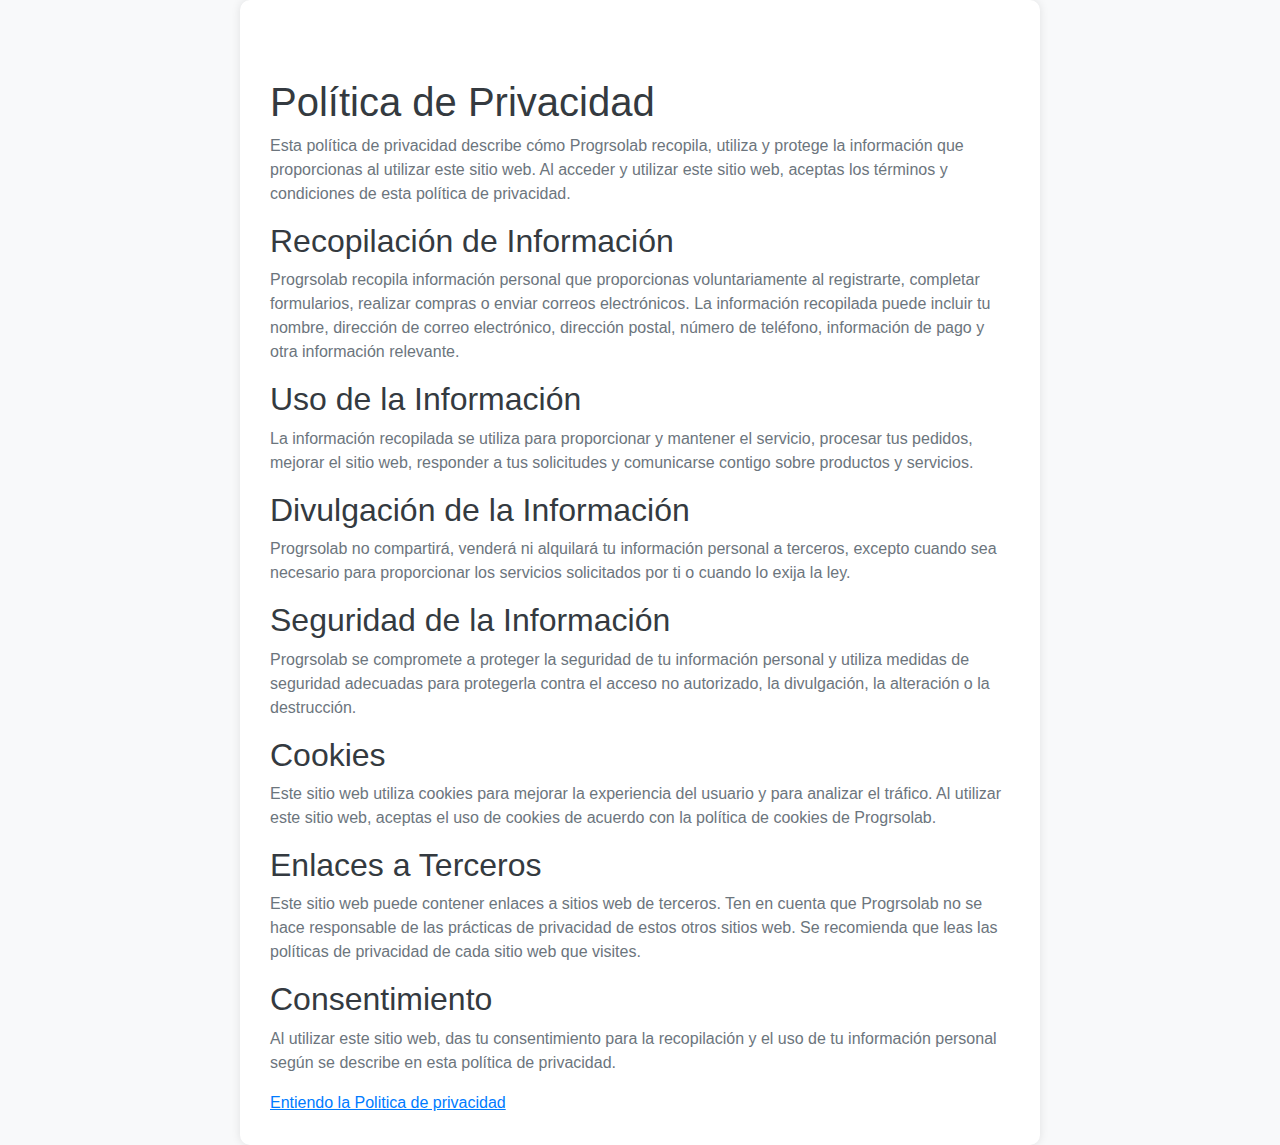
<file: politicas&privacidad.html>
<!DOCTYPE html>
<html lang="es">
<head>
    <meta charset="UTF-8">
    <meta name="viewport" content="width=device-width, initial-scale=1.0">
    <title>Política de Privacidad - Progrsolab</title>
    <!-- Agregar Bootstrap (puedes cambiar la URL a la versión que prefieras) -->
    <link href="https://cdn.jsdelivr.net/npm/bootstrap@5.3.0-alpha1/dist/css/bootstrap.min.css" rel="stylesheet">
    <style>
        /* Estilos personalizados aquí */
        /* Puedes agregar estilos personalizados para modificar la apariencia según tus preferencias */
        body {
            font-family: Arial, sans-serif;
            background-color: #f8f9fa;
        }

        .container {
            max-width: 800px;
            margin: 0 auto;
            padding: 30px;
            background-color: #fff;
            border-radius: 10px;
            box-shadow: 0 0 10px rgba(0, 0, 0, 0.1);
        }

        h1, h2 {
            color: #343a40;
        }

        p {
            color: #6c757d;
        }

        a {
            color: #007bff;
        }
    </style>
</head>
<body>
    <div class="container">
        <h1 class="mt-5">Política de Privacidad</h1>
        
        <p>Esta política de privacidad describe cómo Progrsolab recopila, utiliza y protege la información que proporcionas al utilizar este sitio web. Al acceder y utilizar este sitio web, aceptas los términos y condiciones de esta política de privacidad.</p>

        <h2>Recopilación de Información</h2>
        <p>Progrsolab recopila información personal que proporcionas voluntariamente al registrarte, completar formularios, realizar compras o enviar correos electrónicos. La información recopilada puede incluir tu nombre, dirección de correo electrónico, dirección postal, número de teléfono, información de pago y otra información relevante.</p>

        <h2>Uso de la Información</h2>
        <p>La información recopilada se utiliza para proporcionar y mantener el servicio, procesar tus pedidos, mejorar el sitio web, responder a tus solicitudes y comunicarse contigo sobre productos y servicios.</p>

        <h2>Divulgación de la Información</h2>
        <p>Progrsolab no compartirá, venderá ni alquilará tu información personal a terceros, excepto cuando sea necesario para proporcionar los servicios solicitados por ti o cuando lo exija la ley.</p>

        <h2>Seguridad de la Información</h2>
        <p>Progrsolab se compromete a proteger la seguridad de tu información personal y utiliza medidas de seguridad adecuadas para protegerla contra el acceso no autorizado, la divulgación, la alteración o la destrucción.</p>

        <h2>Cookies</h2>
        <p>Este sitio web utiliza cookies para mejorar la experiencia del usuario y para analizar el tráfico. Al utilizar este sitio web, aceptas el uso de cookies de acuerdo con la política de cookies de Progrsolab.</p>

        <h2>Enlaces a Terceros</h2>
        <p>Este sitio web puede contener enlaces a sitios web de terceros. Ten en cuenta que Progrsolab no se hace responsable de las prácticas de privacidad de estos otros sitios web. Se recomienda que leas las políticas de privacidad de cada sitio web que visites.</p>

        <h2>Consentimiento</h2>
        <p>Al utilizar este sitio web, das tu consentimiento para la recopilación y el uso de tu información personal según se describe en esta política de privacidad.</p>

        <a href="terminos.html">Entiendo la Politica de privacidad </a>
    </div>

    <!-- Bootstrap y otros scripts opcionales -->
    <script src="https://cdn.jsdelivr.net/npm/bootstrap@5.3.0-alpha1/dist/js/bootstrap.bundle.min.js"></script>
</body>
</html>
</file>
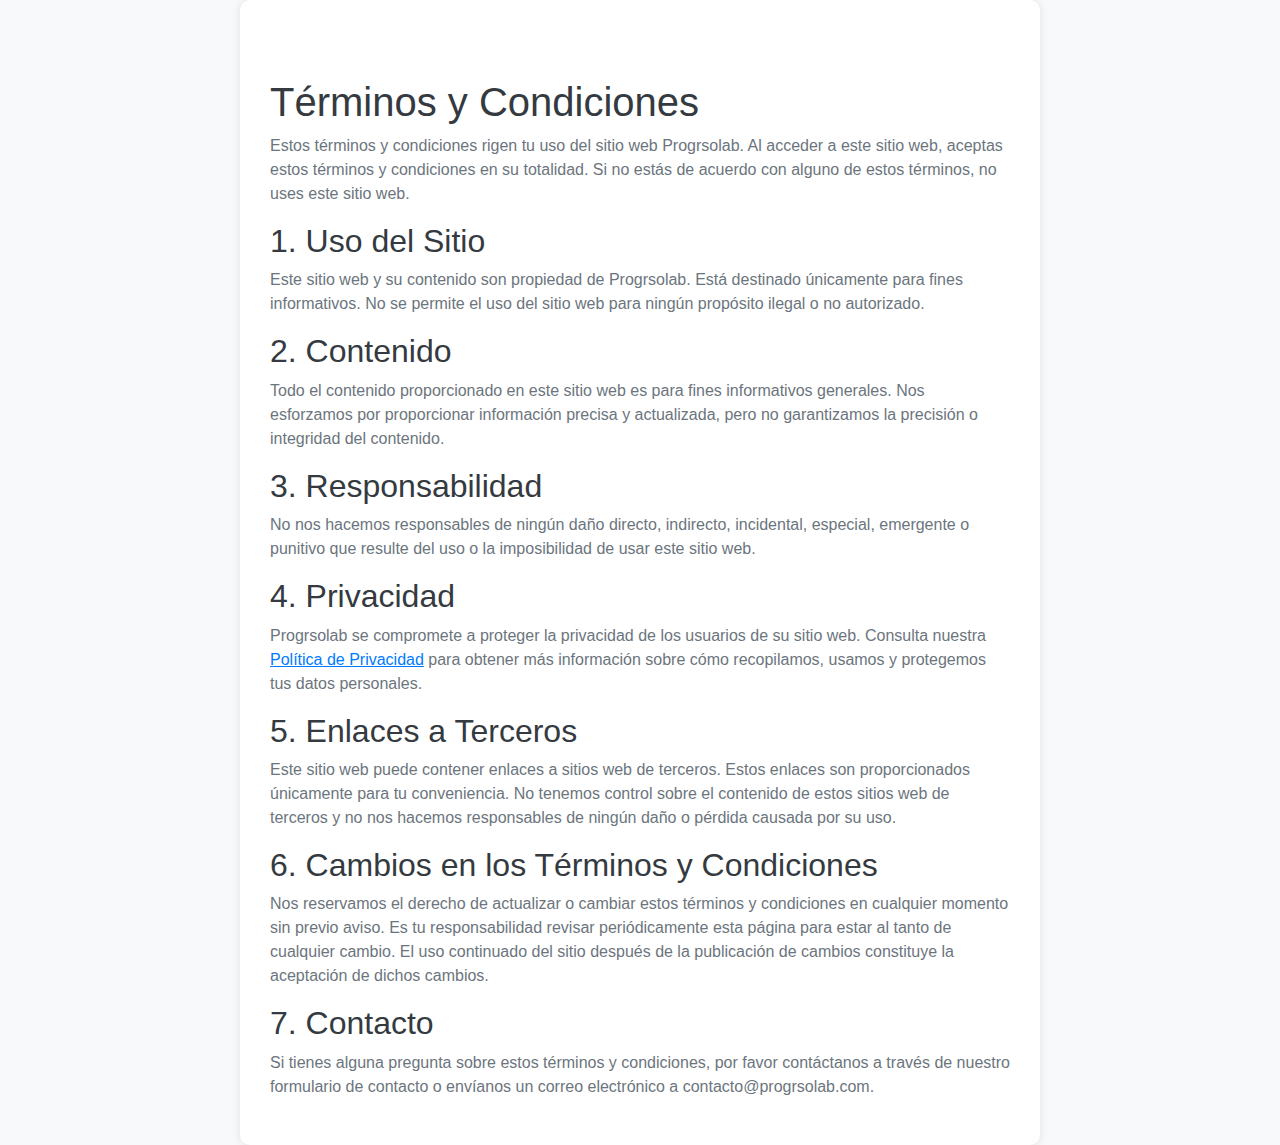
<file: terminos.html>
<!DOCTYPE html>
<html lang="es">
<head>
    <meta charset="UTF-8">
    <meta name="viewport" content="width=device-width, initial-scale=1.0">
    <title>Términos y Condiciones - Progrsolab</title>
    <!-- Agregar Bootstrap (puedes cambiar la URL a la versión que prefieras) -->
    <link href="https://cdn.jsdelivr.net/npm/bootstrap@5.3.0-alpha1/dist/css/bootstrap.min.css" rel="stylesheet">
    <style>
        /* Estilos personalizados aquí */
        /* Puedes agregar estilos personalizados para modificar la apariencia según tus preferencias */
        body {
            font-family: Arial, sans-serif;
            background-color: #f8f9fa;
        }

        .container {
            max-width: 800px;
            margin: 0 auto;
            padding: 30px;
            background-color: #fff;
            border-radius: 10px;
            box-shadow: 0 0 10px rgba(0, 0, 0, 0.1);
        }

        h1, h2 {
            color: #343a40;
        }

        p {
            color: #6c757d;
        }

        a {
            color: #007bff;
        }
    </style>
</head>
<body>
    <div class="container">
        <h1 class="mt-5">Términos y Condiciones</h1>
        
        <p>Estos términos y condiciones rigen tu uso del sitio web Progrsolab. Al acceder a este sitio web, aceptas estos términos y condiciones en su totalidad. Si no estás de acuerdo con alguno de estos términos, no uses este sitio web.</p>

        <h2>1. Uso del Sitio</h2>
        <p>Este sitio web y su contenido son propiedad de Progrsolab. Está destinado únicamente para fines informativos. No se permite el uso del sitio web para ningún propósito ilegal o no autorizado.</p>

        <h2>2. Contenido</h2>
        <p>Todo el contenido proporcionado en este sitio web es para fines informativos generales. Nos esforzamos por proporcionar información precisa y actualizada, pero no garantizamos la precisión o integridad del contenido.</p>

        <h2>3. Responsabilidad</h2>
        <p>No nos hacemos responsables de ningún daño directo, indirecto, incidental, especial, emergente o punitivo que resulte del uso o la imposibilidad de usar este sitio web.</p>

        <h2>4. Privacidad</h2>
        <p>Progrsolab se compromete a proteger la privacidad de los usuarios de su sitio web. Consulta nuestra <a href="politicas&privacidad.html">Política de Privacidad</a> para obtener más información sobre cómo recopilamos, usamos y protegemos tus datos personales.</p>

        <h2>5. Enlaces a Terceros</h2>
        <p>Este sitio web puede contener enlaces a sitios web de terceros. Estos enlaces son proporcionados únicamente para tu conveniencia. No tenemos control sobre el contenido de estos sitios web de terceros y no nos hacemos responsables de ningún daño o pérdida causada por su uso.</p>

        <h2>6. Cambios en los Términos y Condiciones</h2>
        <p>Nos reservamos el derecho de actualizar o cambiar estos términos y condiciones en cualquier momento sin previo aviso. Es tu responsabilidad revisar periódicamente esta página para estar al tanto de cualquier cambio. El uso continuado del sitio después de la publicación de cambios constituye la aceptación de dichos cambios.</p>

        <h2>7. Contacto</h2>
        <p>Si tienes alguna pregunta sobre estos términos y condiciones, por favor contáctanos a través de nuestro formulario de contacto o envíanos un correo electrónico a contacto@progrsolab.com.</p>


    </div>

    <!-- Bootstrap y otros scripts opcionales -->
    <script src="https://cdn.jsdelivr.net/npm/bootstrap@5.3.0-alpha1/dist/js/bootstrap.bundle.min.js"></script>

</body>
</html>
</file>
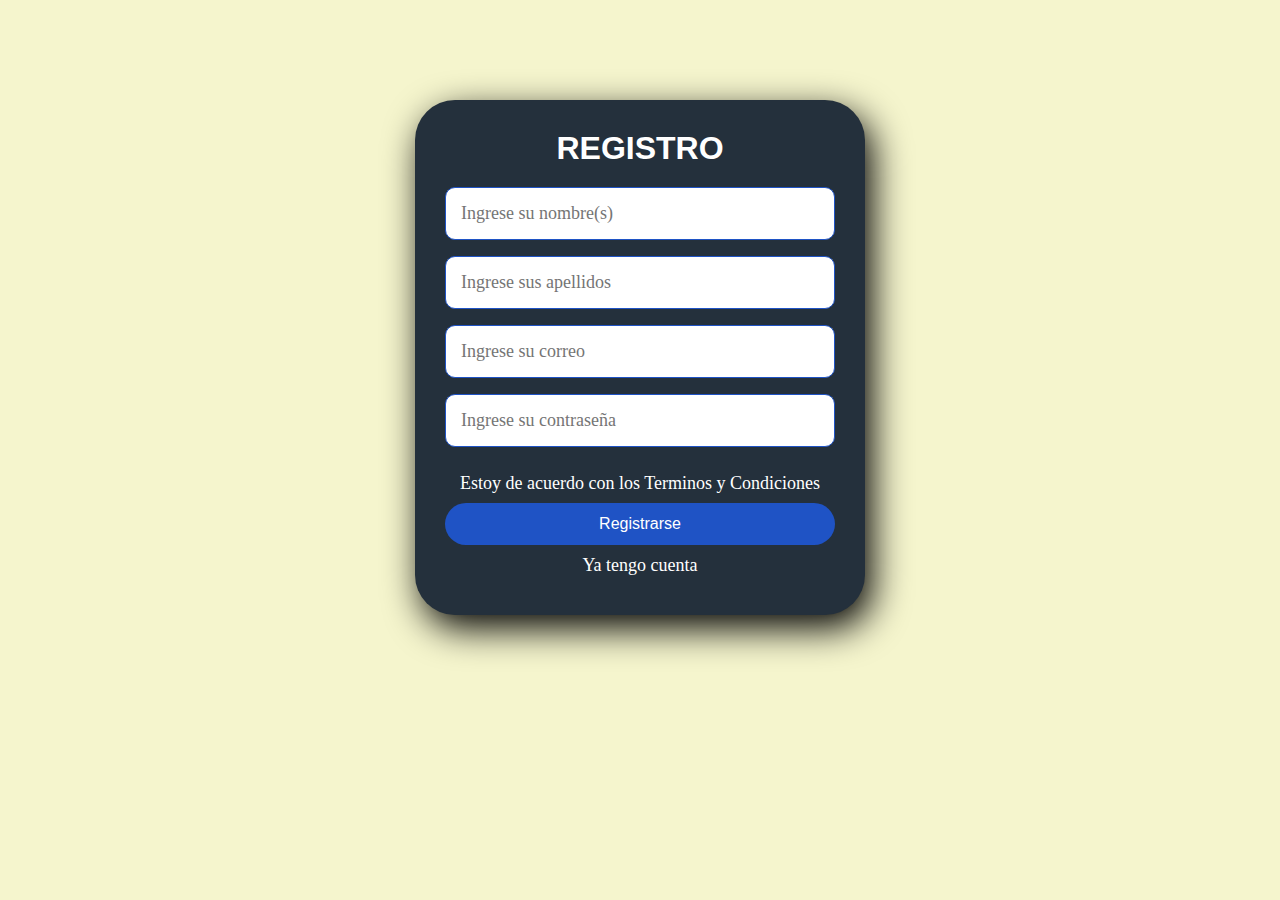
<file: PI/Registro.html>
<!DOCTYPE html>
<html lang="en">
<head>
    <meta charset="UTF-8">
    <meta name="viewport" content="width=device-width, initial-scale=1.0">
    <meta http-equiv="X-UA-Compatible" content="ie=edge">
    <link rel="stylesheet" href="stylesregistro.css">
    <title>Registro</title>
</head>
<body>
    <section class="form-register">
        <h4>REGISTRO</h4>
        <form action="pagina_insertar_usuarios.php" class="cuadro" method="POST">

            <input class="controls" type="text" name="Nombres" id="nombres" placeholder="Ingrese su nombre(s)">
            <input class="controls" type="text" name="ApellidoPaterno" id="apellidos" placeholder="Ingrese sus apellidos">
            <input class="controls" type="email" name="Correo" id="correo" placeholder="Ingrese su correo">
            <input class="controls" type="password" name="Password" id="contraseña" placeholder="Ingrese su contraseña">
            <p>Estoy de acuerdo con los <a href="#">Terminos y Condiciones</a></p>
            <button class="botons" type="submit" title="Ingresar" name="Ingresar">Registrarse</button>
            <p><a href="login2.php">Ya tengo cuenta</a></p>
        </form>
    </section>
</body>
</html>
</file>
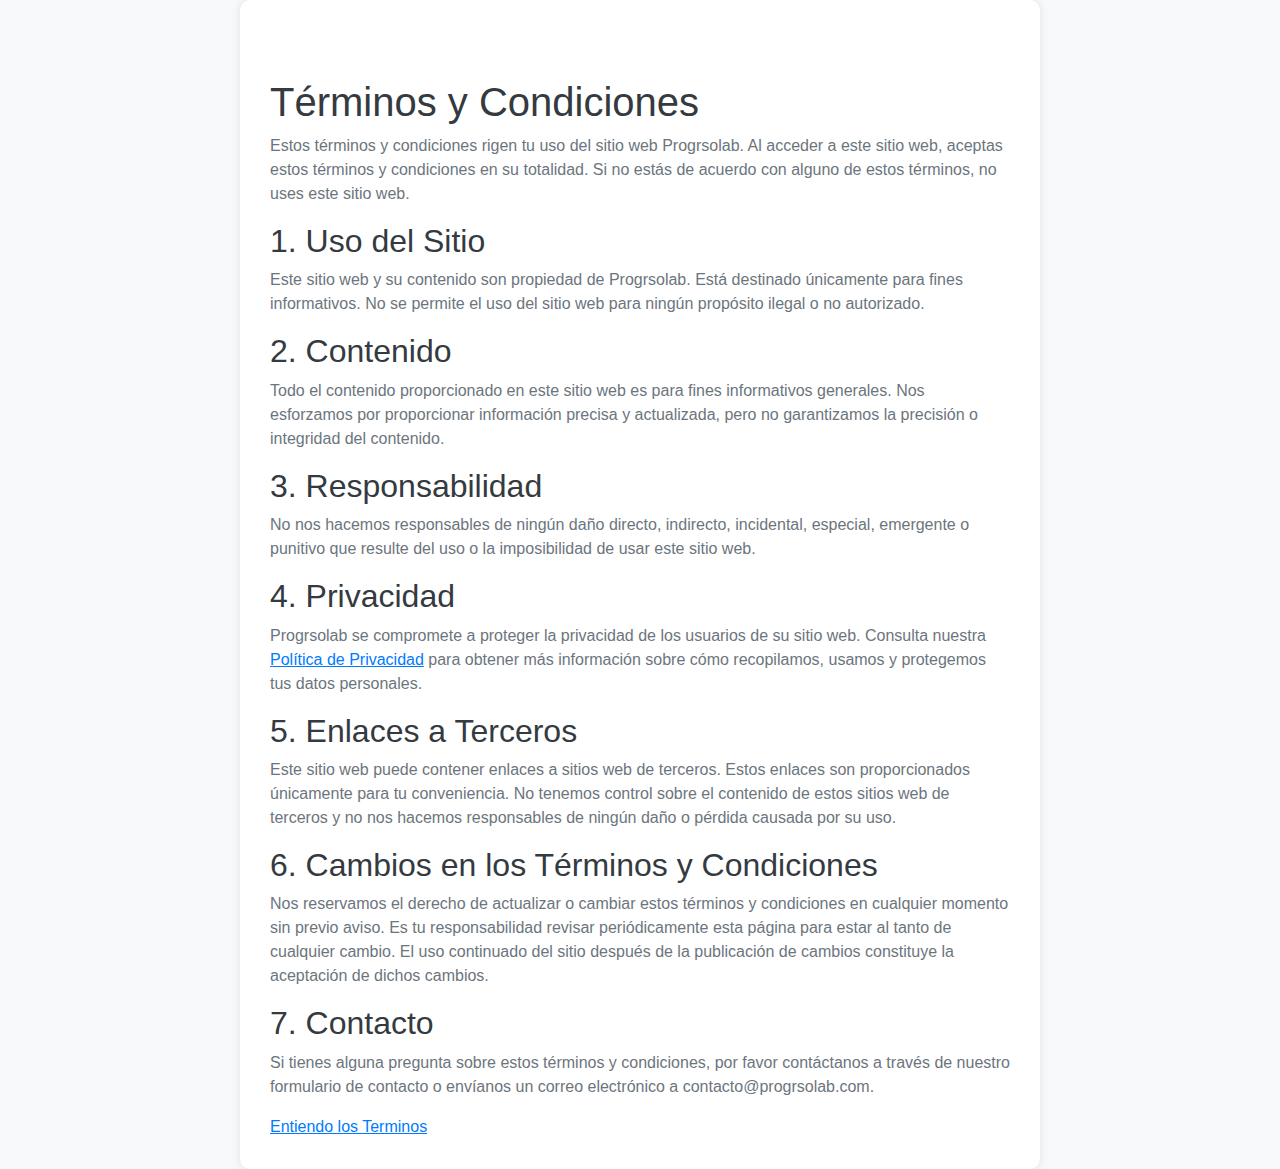
<file: sesion/terminos.html>
<!DOCTYPE html>
<html lang="es">
<head>
    <meta charset="UTF-8">
    <meta name="viewport" content="width=device-width, initial-scale=1.0">
    <title>Términos y Condiciones - Progrsolab</title>
    <!-- Agregar Bootstrap (puedes cambiar la URL a la versión que prefieras) -->
    <link href="https://cdn.jsdelivr.net/npm/bootstrap@5.3.0-alpha1/dist/css/bootstrap.min.css" rel="stylesheet">
    <style>
        /* Estilos personalizados aquí */
        /* Puedes agregar estilos personalizados para modificar la apariencia según tus preferencias */
        body {
            font-family: Arial, sans-serif;
            background-color: #f8f9fa;
        }

        .container {
            max-width: 800px;
            margin: 0 auto;
            padding: 30px;
            background-color: #fff;
            border-radius: 10px;
            box-shadow: 0 0 10px rgba(0, 0, 0, 0.1);
        }

        h1, h2 {
            color: #343a40;
        }

        p {
            color: #6c757d;
        }

        a {
            color: #007bff;
        }
    </style>
</head>
<body>
    <div class="container">
        <h1 class="mt-5">Términos y Condiciones</h1>
        
        <p>Estos términos y condiciones rigen tu uso del sitio web Progrsolab. Al acceder a este sitio web, aceptas estos términos y condiciones en su totalidad. Si no estás de acuerdo con alguno de estos términos, no uses este sitio web.</p>

        <h2>1. Uso del Sitio</h2>
        <p>Este sitio web y su contenido son propiedad de Progrsolab. Está destinado únicamente para fines informativos. No se permite el uso del sitio web para ningún propósito ilegal o no autorizado.</p>

        <h2>2. Contenido</h2>
        <p>Todo el contenido proporcionado en este sitio web es para fines informativos generales. Nos esforzamos por proporcionar información precisa y actualizada, pero no garantizamos la precisión o integridad del contenido.</p>

        <h2>3. Responsabilidad</h2>
        <p>No nos hacemos responsables de ningún daño directo, indirecto, incidental, especial, emergente o punitivo que resulte del uso o la imposibilidad de usar este sitio web.</p>

        <h2>4. Privacidad</h2>
        <p>Progrsolab se compromete a proteger la privacidad de los usuarios de su sitio web. Consulta nuestra <a href="politicas&privacidad.html">Política de Privacidad</a> para obtener más información sobre cómo recopilamos, usamos y protegemos tus datos personales.</p>

        <h2>5. Enlaces a Terceros</h2>
        <p>Este sitio web puede contener enlaces a sitios web de terceros. Estos enlaces son proporcionados únicamente para tu conveniencia. No tenemos control sobre el contenido de estos sitios web de terceros y no nos hacemos responsables de ningún daño o pérdida causada por su uso.</p>

        <h2>6. Cambios en los Términos y Condiciones</h2>
        <p>Nos reservamos el derecho de actualizar o cambiar estos términos y condiciones en cualquier momento sin previo aviso. Es tu responsabilidad revisar periódicamente esta página para estar al tanto de cualquier cambio. El uso continuado del sitio después de la publicación de cambios constituye la aceptación de dichos cambios.</p>

        <h2>7. Contacto</h2>
        <p>Si tienes alguna pregunta sobre estos términos y condiciones, por favor contáctanos a través de nuestro formulario de contacto o envíanos un correo electrónico a contacto@progrsolab.com.</p>

        <a href="registro.php">Entiendo los Terminos</button>
    </div>

    <!-- Bootstrap y otros scripts opcionales -->
    <script src="https://cdn.jsdelivr.net/npm/bootstrap@5.3.0-alpha1/dist/js/bootstrap.bundle.min.js"></script>

</body>
</html>
</file>
<file: PI/stylesregistro.css>
.form-register{
    position: relative;
    width: 450px;
    background-color: #24303c;
    padding: 30px;
    margin: auto;
    margin-top: 100px;
    border-radius: 40px;
    font-family: 'calibri';
    color: white;
    box-shadow: 7px 13px 37px #000;
}
* {
    margin: 0;
    padding: 0;
    box-sizing: border-box;
    background-color: #24303c;
    background-color: #f5f5cd;
    background-repeat: no-repeat;
}


.form-register h4{
    font-size: 32px;
    text-align: center;
    margin-bottom: 20px;
    background-color: #24303c;
    font-family: 'Open Sans', sans-serif;
}
.controls {
    width: 100%;
    background-color: #fff;
    padding: 15px;
    border-radius: 10px;
    margin-bottom: 16px;
    border: 1px solid #1f53c5;
    font-family: 'calibri';
    font-size: 18px;
    color: black;
}
.form-register p {
    height: 40px;
    text-align: center;
    font-size: 18px;
    line-height: 40px;
    background-color: #24303c;
}

.form-register a {
    color: white;
    text-decoration: none;
    background-color: #24303c;
}

.form-register a:hover {
    color: white;
    text-decoration: underline;
    background-color: #24303c;
}
.form-register:visited {
    color:#0f0;
}

.botons {
    width: 100%;
    background: #1f53c5;
    border: none;
    padding: 12px;
    color: white;
    margin: 0px;
    font-size: 16px;
    border-radius: 25px;
    cursor: pointer;
}
.botons:hover{
    transition: 1s;
    background-color: #1544ab;
}
.cuadro{
    background: #24303c;
    }
</file>
